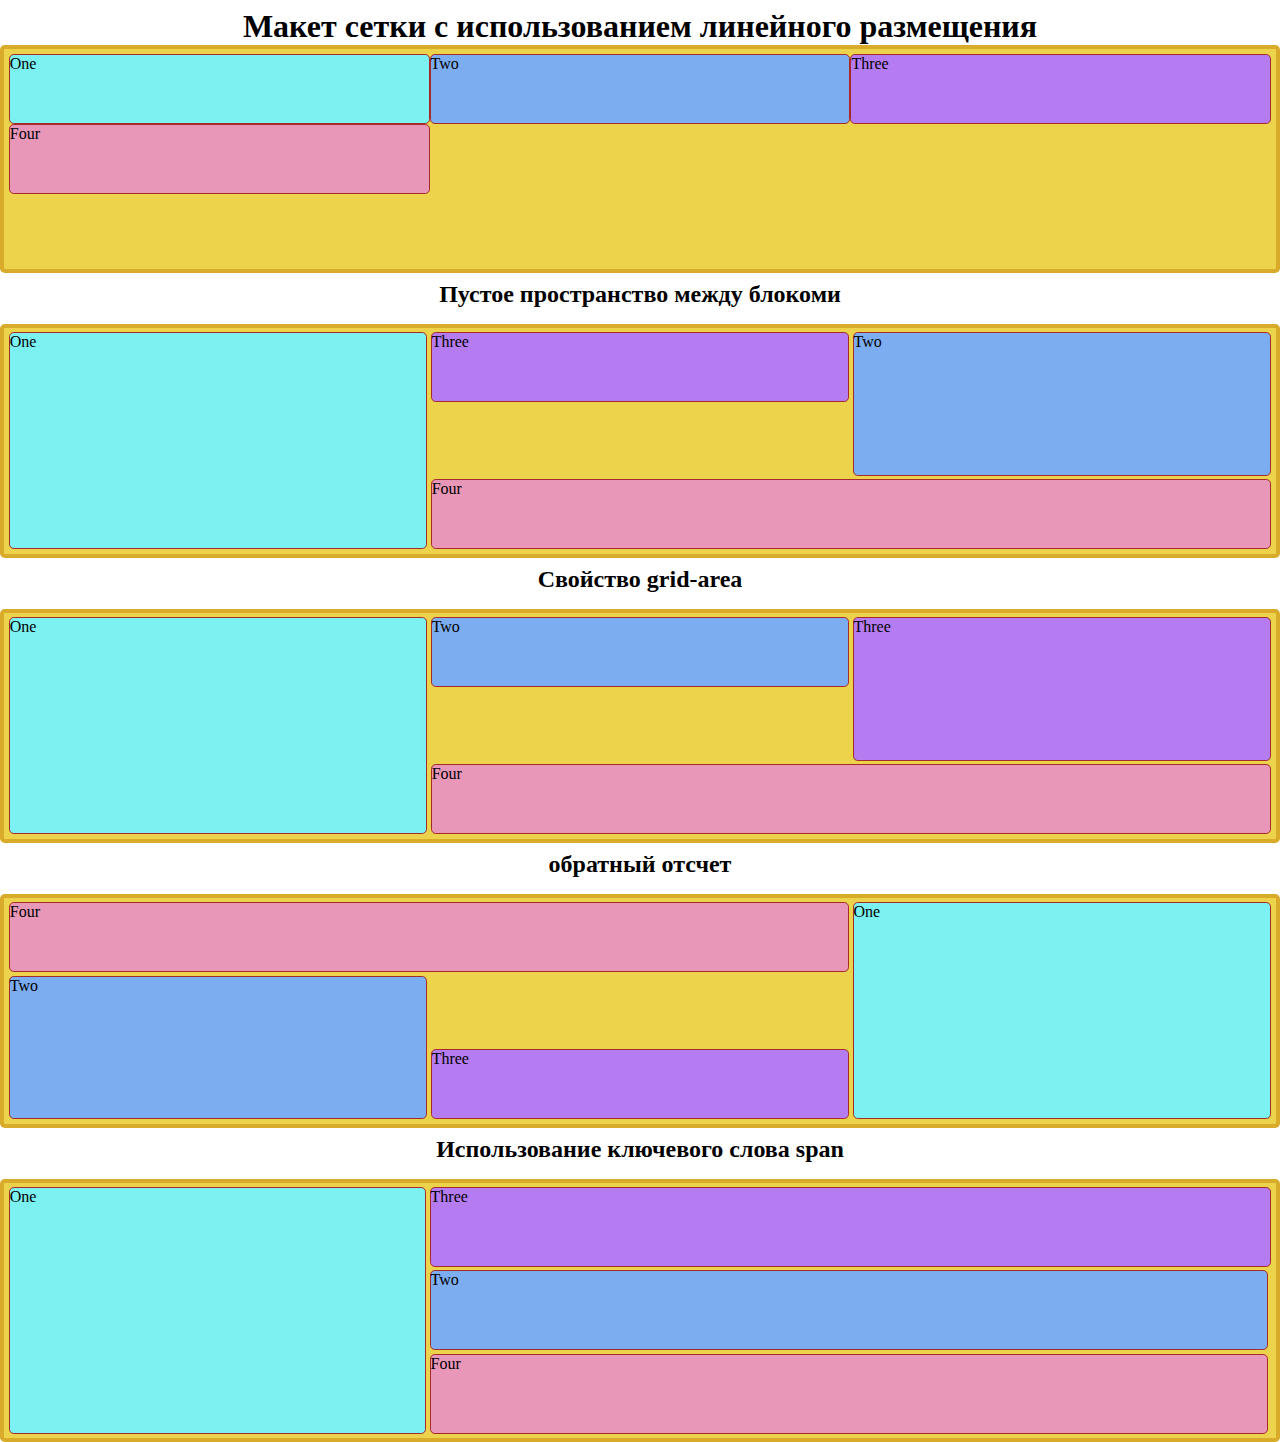
<file: index_3.html>
<!DOCTYPE html>
<html lang="en">

	<head>
		<meta charset="UTF-8">
		<meta name="viewport" content="width=device-width, initial-scale=1.0">
		<title>Document</title>
		<link rel="stylesheet" href="css/style_3.css">
	</head>

	<body>
		<h1>Макет сетки с использованием линейного размещения</h1>
		<div class="wrapper">
			<div class="box1">One</div>
			<div class="box2">Two</div>
			<div class="box3">Three</div>
			<div class="box4">Four</div>
		</div>
		<h2>Пустое пространство между блокоми</h2>
		<div class="wrapper-a">
			<div class="box-1">One</div>
			<div class="box-2">Two</div>
			<div class="box-3">Three</div>
			<div class="box-4">Four</div>
		</div>
		<h2>Свойство grid-area</h2>
		<div class="wrapper-b">
			<div class="box-5">One</div>
			<div class="box-6">Two</div>
			<div class="box-7">Three</div>
			<div class="box-8">Four</div>
		</div>
		<h2>обратный отсчет</h2>
		<div class="wrapper-c">
			<div class="box-9">One</div>
			<div class="box-10">Two</div>
			<div class="box-11">Three</div>
			<div class="box-12">Four</div>
		</div>
		<h2>Использование ключевого слова span</h2>
		<div class="wrapper-d">
			<div class="box__a">One</div>
			<div class="box__b">Two</div>
			<div class="box__c">Three</div>
			<div class="box__d">Four</div>
		</div>
	</body>

</html>
</file>
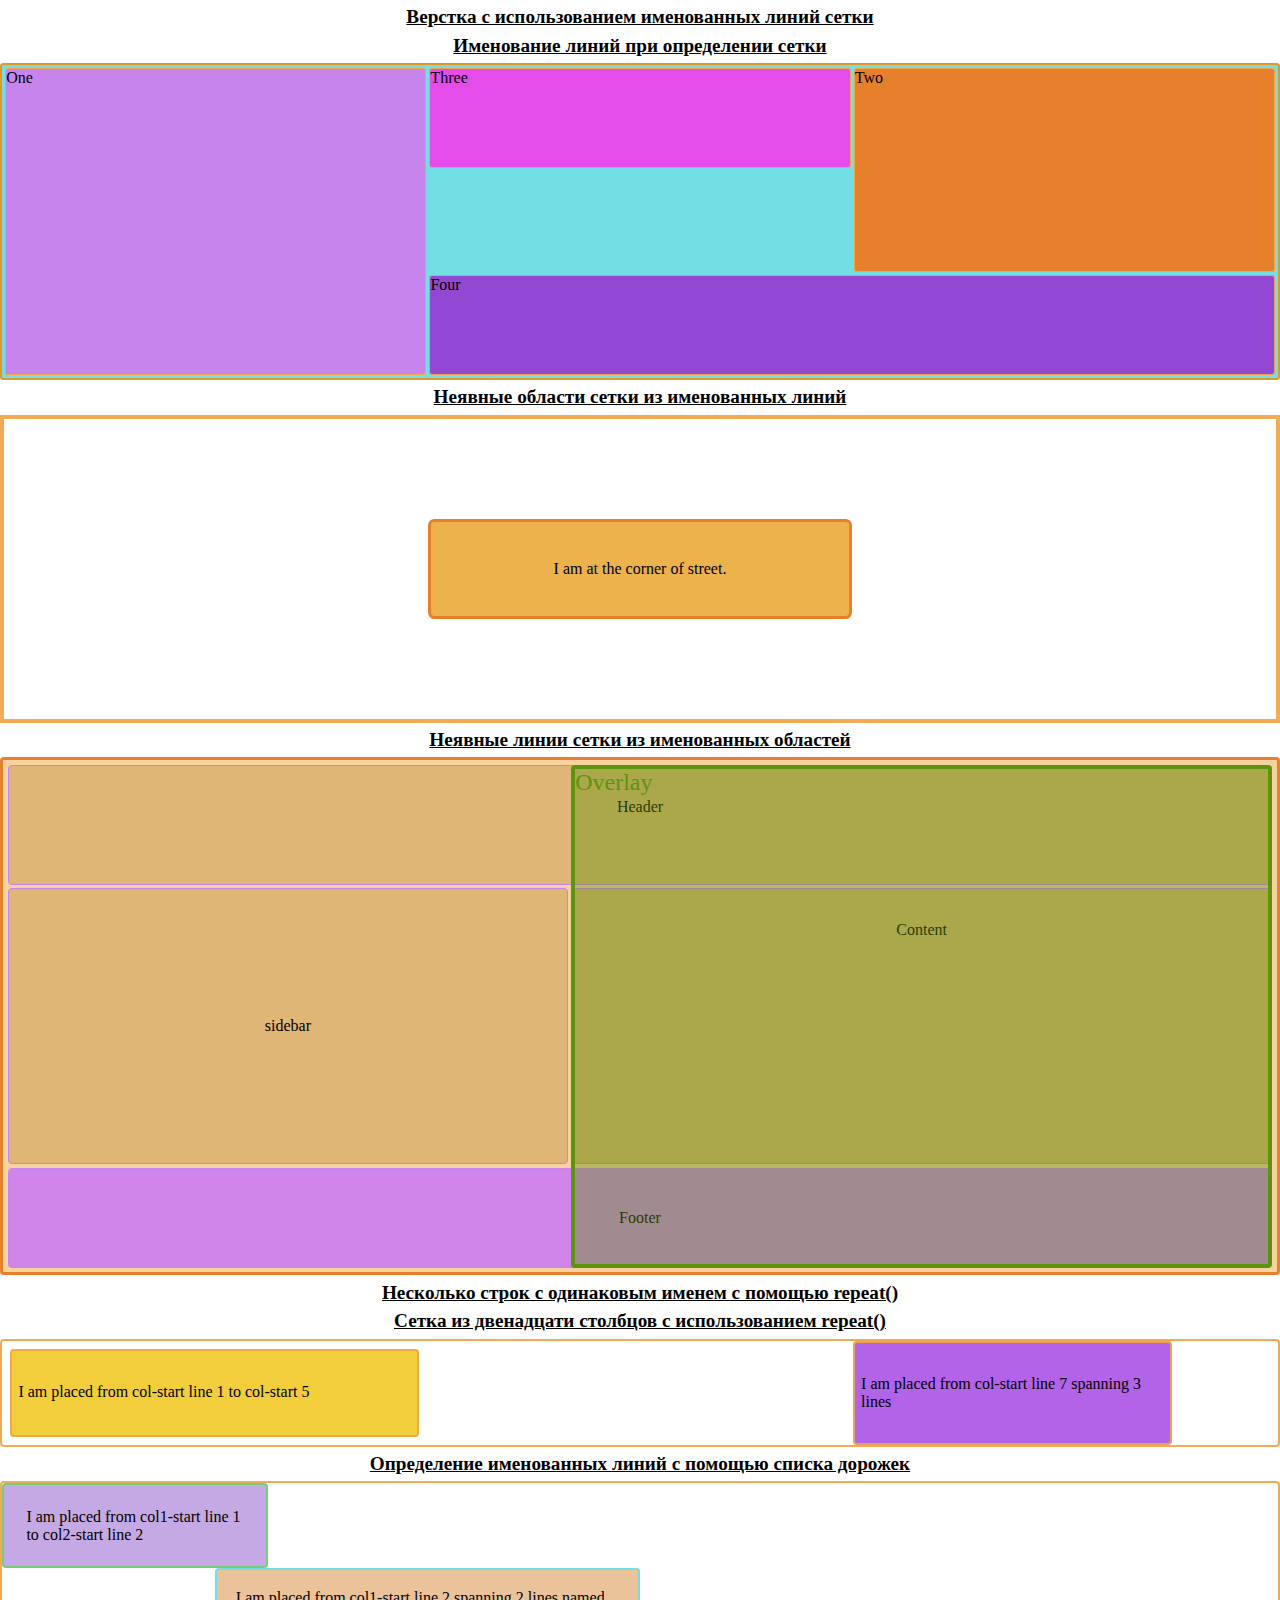
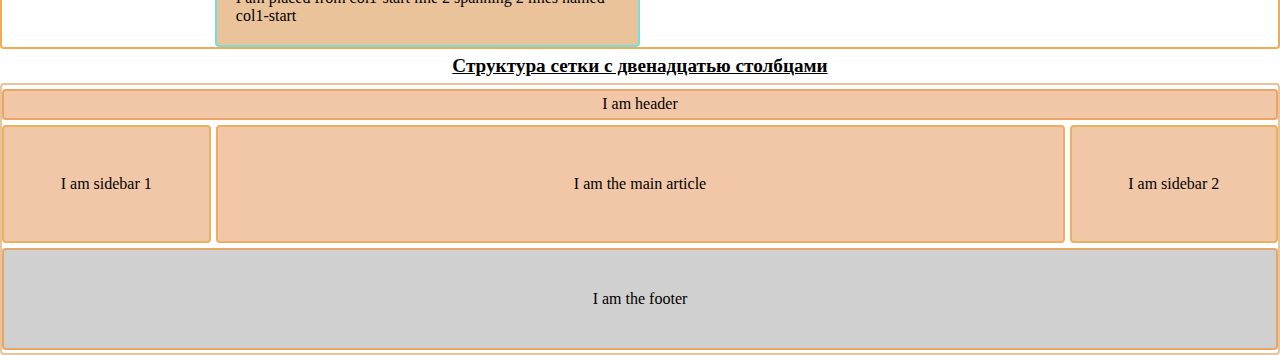
<file: index_4.html>
<!DOCTYPE html>
<html lang="en">

	<head>
		<meta charset="UTF-8">
		<meta name="viewport" content="width=device-width, initial-scale=1.0">
		<title>Document</title>
		<link rel="stylesheet" href="css/style_4.css">
	</head>

	<body>
		<h1>Верстка с использованием именованных линий сетки</h1>
		<h2>Именование линий при определении сетки</h2>
		<div class="wrapper">
			<div class="box1">One</div>
			<div class="box2">Two</div>
			<div class="box3">Three</div>
			<div class="box4">Four</div>
		</div>
		<h2>Неявные области сетки из именованных линий</h2>
		<div class="wrapper-i">
			<div class="block">I am at the corner of street.</div>
		</div>
		<h2>Неявные линии сетки из именованных областей</h2>
		<div class="wrapper-a">
			<div class="header-a">Header</div>
			<div class="sidebar-a">sidebar</div>
			<div class="content-a">Content</div>
			<div class="footer-a">Footer</div>
			<div class="overlay">Overlay</div>
		</div>
		<h2>Несколько строк с одинаковым именем с помощью repeat()</h2>
		<h3>Сетка из двенадцати столбцов с использованием repeat()</h3>
		<div class="wrapper-b">
			<div class="item1">I am placed from col-start line 1 to col-start 5</div>
			<div class="item2">I am placed from col-start line 7 spanning 3 lines</div>
		</div>
		<h2>Определение именованных линий с помощью списка дорожек</h2>
		<div class="wrapper-c">
			<div class="item-c"> I am placed from col1-start line 1 to col2-start line 2 </div>
			<div class="item-b"> I am placed from col1-start line 2 spanning 2 lines named col1-start </div>
		</div>
		<h2>Структура сетки с двенадцатью столбцами</h2>
		<div class="wrapper-d">
			<header class="main-header">I am header</header>
			<aside class="side1">I am sidebar 1</aside>
			<article class="content">I am the main article</article>
			<aside class="side2">I am sidebar 2</aside>
			<footer class="main-footer">I am the footer</footer>
		</div>
	</body>

</html>
</file>
<file: css/style_3.css>
* {
	box-sizing: border-box;
	margin: 0;
	padding: 0;
}

h1,
h2 {
	margin-top: .5rem;
	text-align: center;
}

/* ! Макет сетки с использованием линейного размещения*/
.wrapper {
	display: grid;
	grid-template-rows: repeat(3, 70px);
	grid-template-columns: repeat(3, 1fr);
	border: 4px solid #d7a929ef;
	border-radius: .3rem;
	background-color: #edd24c;
	padding: .3rem;
}

.box1 {
	border: 1px solid brown;
	border-radius: .3rem;
	background-color: #7cf1f1;
}

.box2 {
	border: 1px solid brown;
	border-radius: .3rem;
	background-color: #7cadf1;
}

.box3 {
	border: 1px solid brown;
	border-radius: .3rem;
	background-color: #b57cf1;
}

.box4 {
	border: 1px solid brown;
	border-radius: .3rem;
	background-color: #e897b9;
}

/* !Пустое пространство между блокоми */
.wrapper-a {
	display: grid;
	grid-template-rows: repeat(3, 70px);
	grid-template-columns: repeat(3, 1fr);
	gap: .2rem;
	margin-top: 1rem;
	border: 4px solid #d7a929ef;
	border-radius: .3rem;
	background-color: #edd24c;
	padding: .3rem;
}

.box-1 {
	grid-row: 1/4;
	grid-column: 1;
	border: 1px solid brown;
	border-radius: .3rem;
	background-color: #7cf1f1;
}

.box-2 {
	grid-row: 1/3;
	grid-column: 3;
	border: 1px solid brown;
	border-radius: .3rem;
	background-color: #7cadf1;
}

.box-3 {
	grid-row: 1;
	grid-column: 2;
	border: 1px solid brown;
	border-radius: .3rem;
	background-color: #b57cf1;
}

.box-4 {
	grid-row: 3;
	grid-column: 2/4;
	border: 1px solid brown;
	border-radius: .3rem;
	background-color: #e897b9;
}

/* ! Свойство grid-area*/
.wrapper-b {
	display: grid;
	grid-template-rows: repeat(3, 70px);
	grid-template-columns: repeat(3, 1fr);
	gap: .2rem;
	margin-top: 1rem;
	border: 4px solid #d7a929ef;
	border-radius: .3rem;
	background-color: #edd24c;
	padding: .3rem;
}

.box-5 {
	grid-area: 1/1/4/2;
	border: 1px solid brown;
	border-radius: .3rem;
	background-color: #7cf1f1;
}

.box-6 {
	grid-area: 1/2/2/3;
	border: 1px solid brown;
	border-radius: .3rem;
	background-color: #7cadf1;
}

.box-7 {
	grid-area: 1/3/3/4;
	border: 1px solid brown;
	border-radius: .3rem;
	background-color: #b57cf1;
}

.box-8 {
	grid-area: 3/2/4/4;
	border: 1px solid brown;
	border-radius: .3rem;
	background-color: #e897b9;
}

/* !обратный отсчёт, минусовые значения */
.wrapper-c {
	display: grid;
	grid-template-rows: repeat(3, 70px);
	grid-template-columns: repeat(3, 1fr);
	gap: .2rem;
	margin-top: 1rem;
	border: 4px solid #d7a929ef;
	border-radius: .3rem;
	background-color: #edd24c;
	padding: .3rem;
}

.box-9 {
	grid-row: -1/-4;
	grid-column: -1/-2;
	border: 1px solid brown;
	border-radius: .3rem;
	background-color: #7cf1f1;
}

.box-10 {
	grid-row: -3/-1;
	grid-column: -3/-4;
	border: 1px solid brown;
	border-radius: .3rem;
	background-color: #7cadf1;
}

.box-11 {
	grid-row: -1/-2;
	grid-column: -2/-3;
	border: 1px solid brown;
	border-radius: .3rem;
	background-color: #b57cf1;
}

.box-12 {
	grid-row: -3/-4;
	grid-column: -2/-4;
	border: 1px solid brown;
	border-radius: .3rem;
	background-color: #e897b9;
}

/* !Использование ключевого слова span */
.wrapper-d {
	display: grid;
	grid-template-rows: repeat(3, 80px);
	grid-template-columns: repeat(3, 1fr);
	gap: .2rem;
	margin-top: 1rem;
	border: 4px solid #d7a929ef;
	border-radius: .3rem;
	background-color: #edd24c;
	padding: .3rem;
}

.box__a {
	grid-row: span 3;
	grid-column: 1;
	border: 1px solid brown;
	border-radius: .3rem;
	background-color: #7cf1f1;
}

.box__b {
	grid-row: 2 span 3;
	grid-column: 2/4;
	border: 1px solid brown;
	border-radius: .3rem;
	background-color: #7cadf1;
}

.box__c {
	grid-row: 1;
	grid-column: 2 / span 3;
	border: 1px solid brown;
	border-radius: .3rem;
	background-color: #b57cf1;
}

.box__d {
	grid-row: 3;
	grid-column: 2 / span 2;
	border: 1px solid brown;
	border-radius: .3rem;
	background-color: #e897b9;
}
</file>
<file: css/style_4.css>
* {
	box-sizing: border-box;
	margin: 0;
	padding: 0;
}

h1,
h2,
h3 {
	font-size: 1.2rem;
	font-weight: bold;
	margin: 0.4rem auto;
	text-align: center;
	text-decoration: underline;
}

/* ! Именование линий при определении сетки*/
.wrapper {
	background-color: #73dfe4;
	border: 2px solid rgb(226, 151, 39);
	border-radius: .2rem;
	display: grid;
	gap: .2rem;
	grid-template-columns: [main-start] 1fr [content-start] 1fr [content-end] 1fr [main-end];
	grid-template-rows: [main-start] 100px [content-start] 100px [content-end] 100px [main-end];
	padding: 0.2rem;
}

.box1 {
	background-color: #c784ec;
	border: 1px solid #f0a549fe;
	border-radius: .2rem;
	grid-column-start: main-start;
	grid-row-end: main-end;
	grid-row-start: main-start;
}

.box2 {
	background-color: #e7802c;
	border: 1px solid #f0a549fe;
	border-radius: .2rem;
	grid-column-start: content-end;
	grid-row-end: content-end;
	grid-row-start: main-start;
}

.box3 {
	background-color: #e44de9;
	border: 1px solid #f0a549fe;
	border-radius: .2rem;
	grid-column-start: content-start;
	grid-row-start: main-start;
}

.box4 {
	background-color: #9248d2;
	border: 1px solid #f0a549ef;
	border-radius: .2rem;
	grid-column-end: main-end;
	grid-column-start: content-start;
	grid-row-start: content-end;
}

/* !Нам не нужно определять границы наших областей с помощью grid-template-areas, так как наши именованные линии создали для нас область. */
/* !Присвоение линиям нескольких имен
Возможно, вы захотите дать строке несколько названий, например, чтобы обозначить конец боковой панели и начало основной части. Для этого добавьте названия в квадратные скобки, разделив их пробелами [sidebar-end main-start]. Затем вы сможете ссылаться на эту строку по любому из названий. */
/* !Неявные области сетки из именованных линий */
.wrapper-i {
	border: 4px solid #f0a549ef;
	display: grid;
	grid-template-columns: [main-start] 1fr [content-start] 1fr [content-end] 1fr [main-end];
	grid-template-rows: [main-start] 100px [content-start] 100px [content-end] 100px [main-end];
}

.block {
	align-content: center;
	background-color: #ecb24c;
	border: 3px solid #e7802c;
	border-radius: .4rem;
	grid-area: content;
	text-align: center;
}

/** В этом примере мы добавили дополнительный div с классом overlay. Мы назвали области, созданные с помощью grid-area свойства, затем макет, созданный в grid-template-areas. Названия областей следующие:

hd
ft
main
sd */
/* *Это дает нам строки и столбцы:
/* hd-start
hd-end
sd-start
sd-end
main-start
main-end
ft-start
ft-end */
.wrapper-a {
	background-color: #eba13279;
	border: 3px solid #e7802c;
	border-radius: 4px;
	display: grid;
	gap: .2rem;
	grid-template-areas:
		"hd hd hd hd  hd		hd		hd		hd		hd"
		"sd sd sd sd  main	main	main	main	main"
		"ft ft ft ft  ft		ft		ft		ft		ft	";
	grid-template-columns: repeat(9, 1fr);
	grid-template-rows: minmax(120px, auto);
	padding: .3rem;
}

.header-a {
	background-color: #d6ab66b5;
	border: 1px solid #c784ec;
	border-radius: 4px;
	grid-area: hd;
	grid-column: hd-start / hd-end;
	padding: 2rem 0;
	text-align: center;
}

.footer-a {
	background-color: #cf85ea;
	border: 1px solid #c784ec;
	border-radius: 4px;
	grid-area: ft;
	grid-column: ft-end / ft-start;
	grid-row: ft-end / ft-start;
	padding: 2.5rem 0;
	text-align: center;
}

.content-a {
	background-color: #d6ab66b5;
	border: 1px solid #c784ec;
	border-radius: 4px;
	grid-area: main;
	grid-column: main-start / main-end;
	grid-row: main-start / main-end;
	padding: 2rem 0;
	text-align: center;
}

.sidebar-a {
	background-color: #d6ab66b5;
	border: 1px solid #c784ec;
	border-radius: 4px;
	grid-area: sd;
	grid-column: span / sd-end;
	grid-row-end: sd-start / sd-end;
	padding: 8rem 0;
	text-align: center;
}

.wrapper-a>div.overlay {
	background-color: rgb(92 148 13 / 40%);
	border: 4px solid rgb(92 148 13);
	border-radius: 4px;
	color: rgb(92 148 13);
	font-size: 150%;
	grid-column: 5 / main-end;
	/*! в место цифры 5 можно использовать именованые лини сетки(main-start) */
	grid-row: hd-start / ft-end;
}

/* *Несколько строк с одинаковым именем с помощью repeat() */
/* !Сетка из двенадцати столбцов с использованием repeat() */
.wrapper-b {
	border: 2px solid #f0a549ef;
	border-radius: 4px;
	display: grid;
	grid-template-columns: repeat(12, [col-start] 1fr);
}

.item1 {
	background-color: #f2ce3c;
	border: 2px solid #f0a549ef;
	border-radius: 4px;
	grid-column: col-start 1 / col-start 5;
	margin: .5rem;
	padding: 2rem .4rem;
	text-align: prety;
}

.item2 {
	background-color: #b363e8;
	border: 2px solid #f0a549ef;
	border-radius: 4px;
	grid-column: col-start 9/ span 3;
	/* !цифры в грид колумн позацинируют от начало родительского блока */
	padding: 2rem .4rem;
	text-align: prety;
}

/*! Определение именованных линий с помощью списка дорожек */
.wrapper-c {
	border: 2px solid #f0a549ef;
	border-radius: 4px;
	display: grid;
	grid-template-columns: repeat(6, [col1-start] 1fr [col2-start] 3fr);
}

.item-c {
	background-color: #c4a9e4;
	border: 2px solid #75ce76;
	border-radius: 4px;
	grid-column: col1-start / col2-start 2;
	padding: 1.4rem;
}

.item-b {
	background-color: #ebc39a;
	border: 2px solid #73dfe4;
	border-radius: 4px;
	grid-column: col1-start 2 / span 2 col1-start;
	grid-row: 2;
	padding: 1.2rem;
}

/* !Структура сетки с двенадцатью столбцами */
.wrapper-d {
	border: 2px solid #ebc39a;
	border-radius: 4px;
	display: grid;
	gap: 5px;
	grid-template-columns: repeat(12, [col-start] 1fr);
	padding: .2rem 0;
}

.main-footer,
.main-header {
	background-color: #de701c63;
	border: 2px solid rgba(232, 162, 95, 0.933);
	border-radius: 4px;
	grid-column: col-start / span 12;
	padding: .3rem;
	text-align: center;
}

.side1 {
	background-color: #de701c63;
	border: 2px solid #e6b264;
	border-radius: 4px;
	grid-column: col-start / span 2;
	grid-row: 2;
	padding: 3rem 0;
	text-align: center;
}

.content {
	background-color: #de701c63;
	border: 2px solid #efad62;
	border-radius: 4px;
	grid-column: col-start 3 / span 8;
	grid-row: 2;
	padding: 3rem 0;
	text-align: center;
}

.side2 {
	background-color: #de701c63;
	border: 2px solid #e6b264;
	border-radius: 4px;
	grid-column: col-start 11 / span 2;
	grid-row: 2;
	padding: 3rem 0;
	text-align: center;
}

.main-footer {
	background-color: #514e4e43;
	padding: 2.5rem 0;
	text-align: center;
}
</file>
